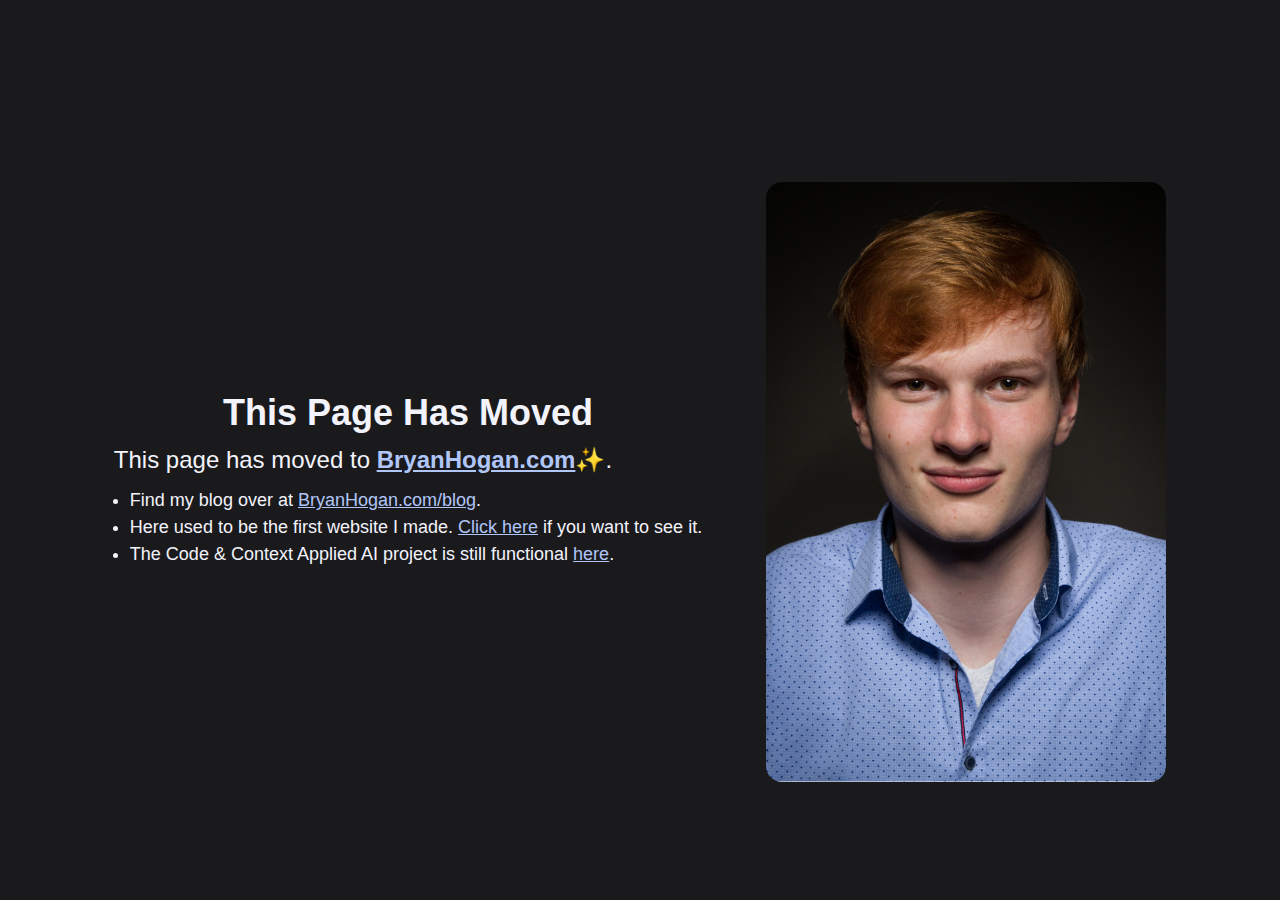
<file: index.html>
<!DOCTYPE html>
<html lang="en">

<head>
    <title>Portfolio Bryan Hogan</title>
    <meta charset="UTF-8" name="viewport" content="width=device-width, initial-scale=1.0, maximum-scale=1.0">
    <link rel="icon" href="./images/LogoBryanHoganD.svg">
    <link rel="stylesheet" href="/old/style.css">

    <!-- Primary Meta Tags -->
    <meta name="title" content="Portfolio Bryan Hogan">
    <meta name="description"
        content="Student of Code & Context in Cologne.  Experienced in Online & Social Media Marketing. Web Designer. ">
    <meta name="keywords" content="Bryan, Hogan, Portfolio, Webdesign, Web Designer, Social Media Marketing, Student">
    <!-- <meta name="robots" content="index, follow"> -->
    <meta http-equiv="Content-Type" content="text/html; charset=utf-8">
    <meta name="language" content="English">
</head>

<body style="min-height: 100vh; min-height: 100svh; background-color: #1a1a1d;">
    <main style="display: flex; min-height: 100vh; min-height: 100svh; max-width: 1300px; padding-top: 4rem; margin-inline: auto; flex-direction: row; justify-content: center; align-items: center; align-content: center; flex-wrap: wrap;">
        <div style="color: #f3f3fc; margin: 2rem">
            <h1 style="margin-bottom: 0.75rem; font-size: 36px;">This Page Has Moved</h1>
            <p style="font-size: 24px; margin-bottom: 1rem;">This page has moved to <a href="https://bryanhogan.com/" style="color: #b0c6f8; font-weight: bold;">BryanHogan.com</a>✨.</p>
            <ul style="font-size: 18px;">
                <li style="margin-block: 0.375rem; margin-left: 1rem;"><p>Find my blog over at <a href="/old/index.html" style="color: #b0c6f8">BryanHogan.com/blog</a>.</p></li>
                <li style="margin-block: 0.375rem; margin-left: 1rem;"><p>Here used to be the first website I made. <a href="/old/index.html" style="color: #b0c6f8">Click here</a> if you want to see it.</p></li>
                <li style="margin-block: 0.375rem; margin-left: 1rem;"><p>The Code & Context Applied AI project is still functional <a href="/projects/AAI/index.html" style="color: #b0c6f8">here</a>.</p></li>
            </ul>
        </div>
        <img src="./images/Bryan_Hogan.jpg" alt="Photo of Bryan Hogan" style="border-radius: 1rem; max-width: 400px; margin: 2rem; width: 80%; height: auto;">
    </main>
    </div>
</body>

</html>
</file>
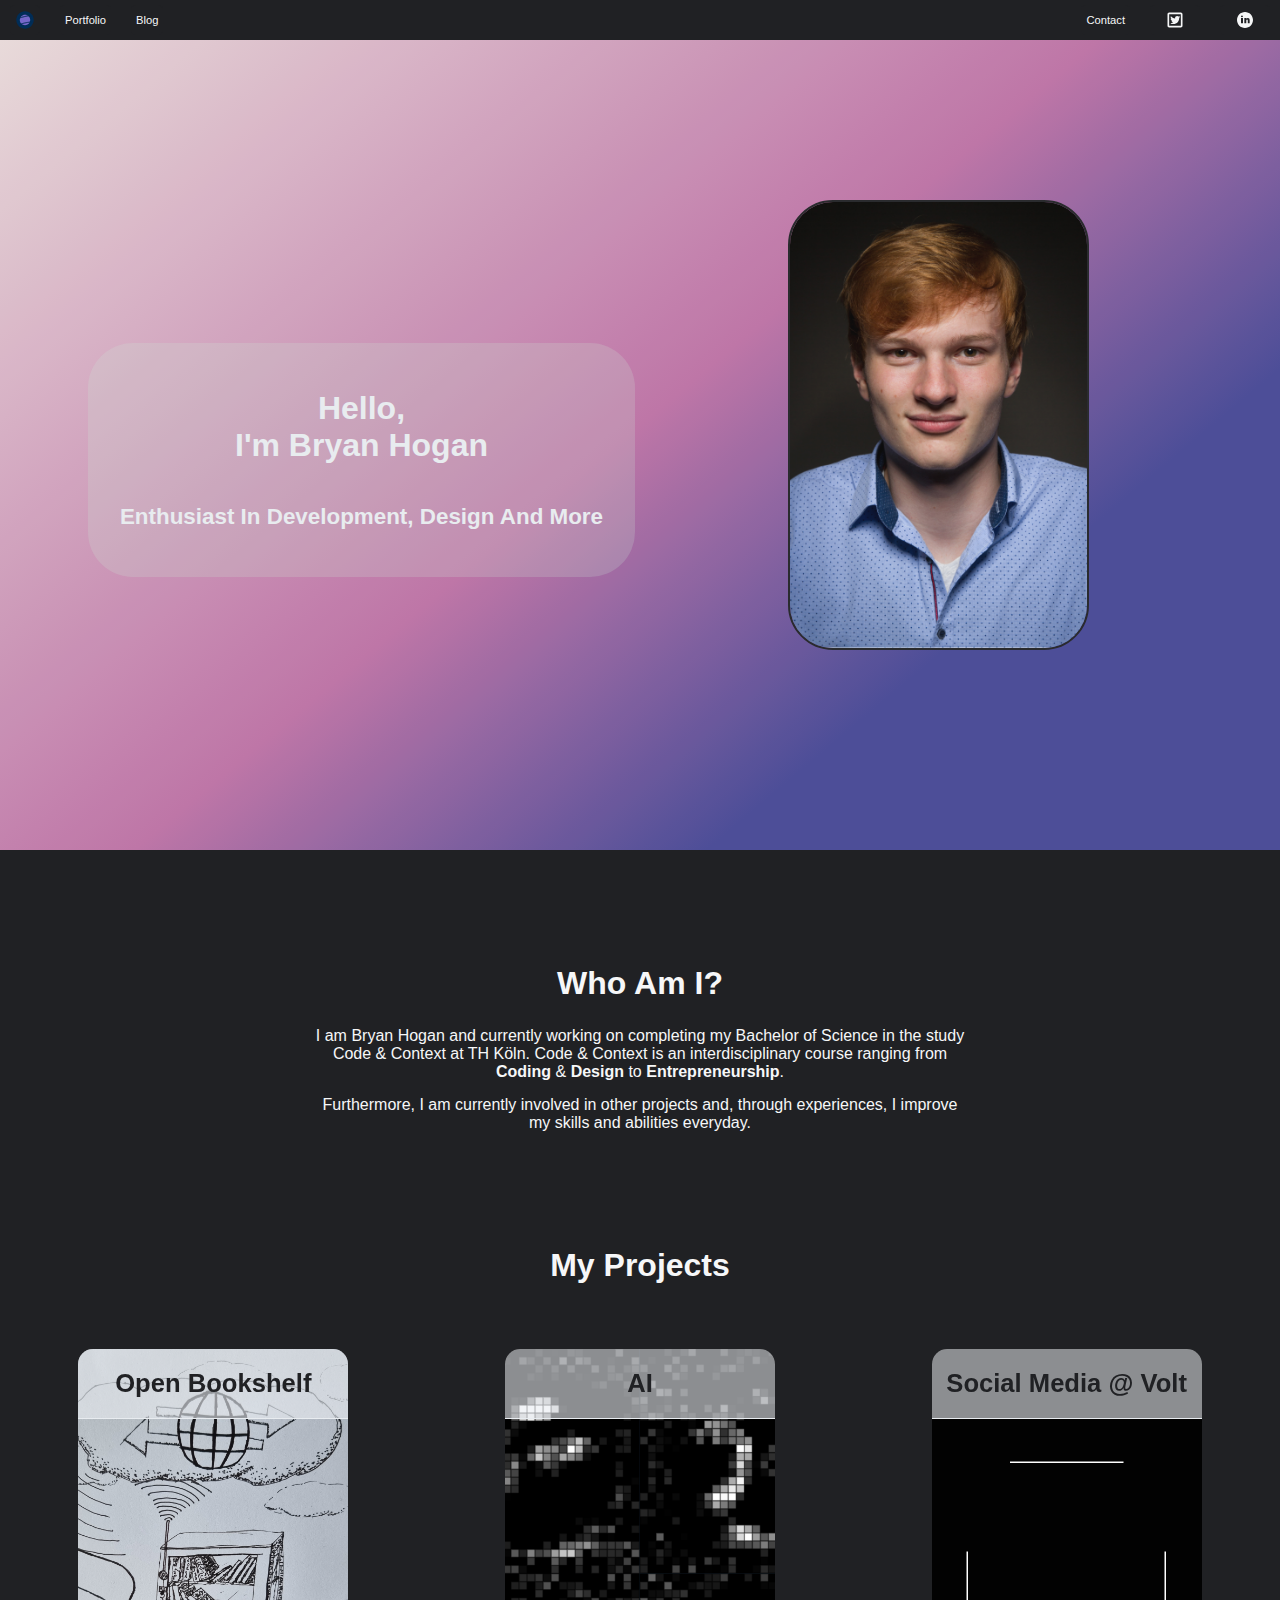
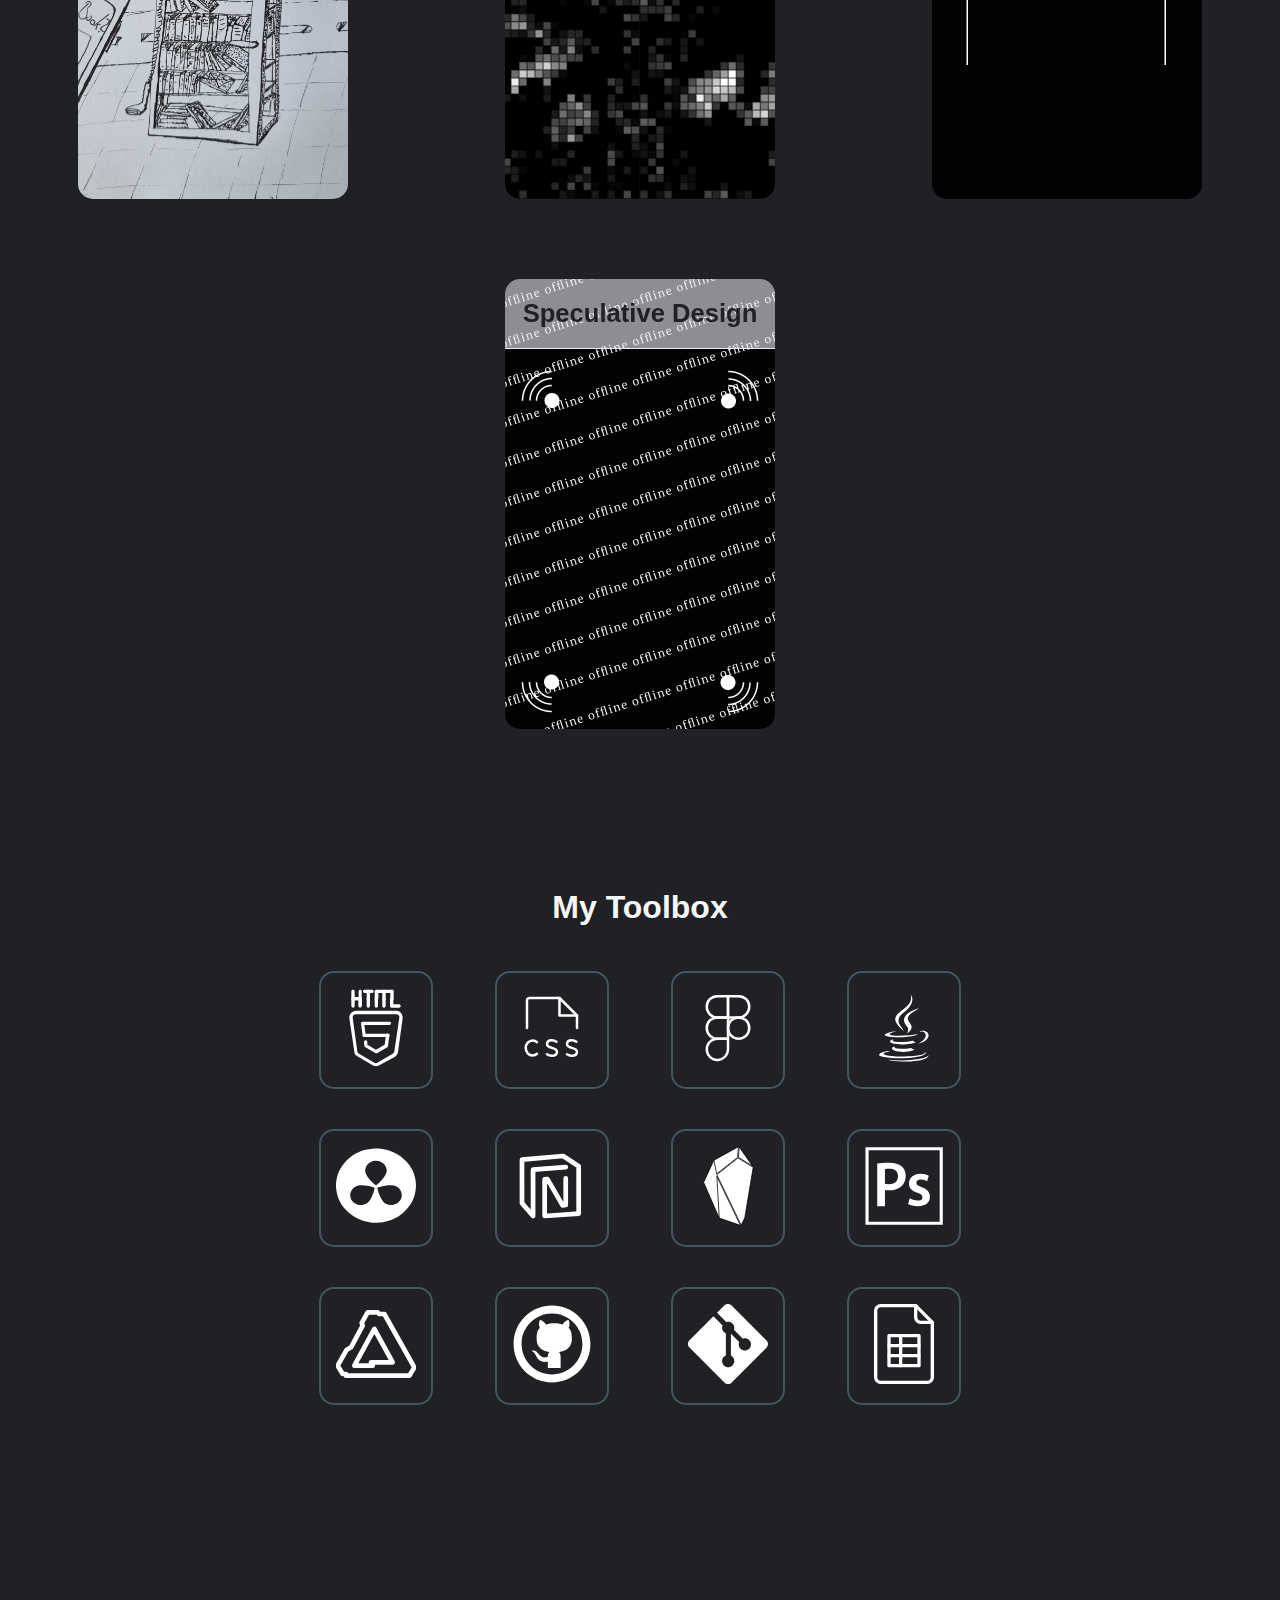
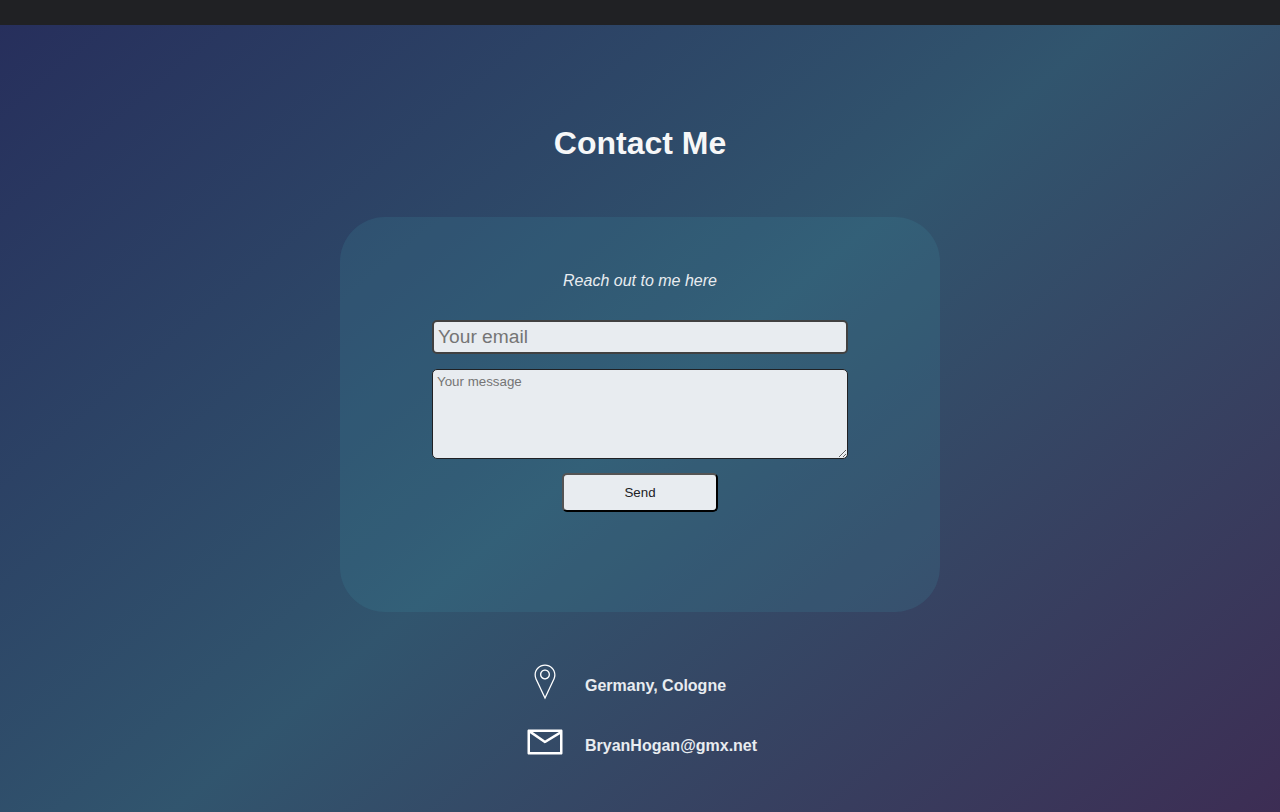
<file: old/index.html>
<!DOCTYPE html>
<html lang="en">

<head>
    <title>Portfolio Bryan Hogan</title>
    <meta charset="UTF-8" name="viewport" content="width=device-width, initial-scale=1.0, maximum-scale=1.0">
    <link rel="icon" href="../images/LogoBryanHoganD.svg">
    <link rel="stylesheet" href="style.css">

    <!-- Primary Meta Tags -->
    <meta name="title" content="Portfolio Bryan Hogan">
    <meta name="description"
        content="Student of Code & Context in Cologne.  Experienced in Online & Social Media Marketing. Web Designer. ">
    <meta name="keywords" content="Bryan, Hogan, Portfolio, Webdesign, Web Designer, Social Media Marketing, Student">
    <!-- <meta name="robots" content="index, follow"> -->
    <meta http-equiv="Content-Type" content="text/html; charset=utf-8">
    <meta name="language" content="English">

    <!-- Open Graph / Facebook -->
    <meta property="og:type" content="website">
    <meta property="og:url" content="https://bryanhogan.github.io/">
    <meta property="og:title" content="Portfolio Bryan Hogan">
    <meta property="og:description"
        content="Student of Code & Context in Cologne.  Experienced in Online & Social Media Marketing. Web Designer. ">
    <meta property="og:image" content="https://bryanhogan.github.io/images/WebsitePreviewImage.png">

    <!-- Twitter -->
    <meta property="twitter:card" content="summary_large_image">
    <meta name="twitter:site" content="@bryanbluebird" />
    <meta name="twitter:creator" content="@bryanbluebird" />
    <meta property="twitter:url" content="https://bryanhogan.github.io/">
    <meta property="twitter:title" content="Portfolio Bryan Hogan">
    <meta property="twitter:description"
        content="Student of Code & Context in Cologne.  Experienced in Online & Social Media Marketing. Web Designer. ">
    <meta property="twitter:image" content="https://bryanhogan.github.io/images/WebsitePreviewImage.png">

    <!-- Google -->
    <meta name="google-site-verification" content="kONjUPn85QOT2fj9XNzswNe-m8yxj1FZdNwG-PZCkZA" />
</head>

<body>
    <div class="page">
        <header class="menu-container">
            <nav>
                <ul class="menu">
                    <li class="logo">
                        <img class="button" height="40px" src="../images/LogoBryanHoganD.svg">
                    </li>
                    <li class="portfolio-button">
                        <a class="button" href="/">Portfolio</a>
                    </li>
                    <li class="dropdown">
                        <span class="dropdown-button" onclick="">More ▾</span>
                        <ul class="dropdown-menu">
                            <div class="styling-line"></div>
                            <li>
                                <a class="button" href="https://bryanhogan.me/" target="_blank">Blog</a>
                            </li>
                            <li class="social contact">
                                <a class="button" href="#contact-me">Contact</a>
                            </li>
                            <li class="social">
                                <a class="button social-button" href="https://twitter.com/BryanBlueBird"
                                    target="_blank">
                                    <img src="../images/icons8-twitter.svg" class="header-svg" height="30px"
                                        alt="Twitter">
                                </a>
                            </li>
                            <li class="social">
                                <a class="button social-button"
                                    href="https://www.linkedin.com/in/bryan-hogan-823242218/" target="_blank">
                                    <img src="../images/icons8-linkedin-circled.svg" class="header-svg" height="24px"
                                        alt="LinkedIn">
                                </a>
                            </li>
                        </ul>
                    </li>
                </ul>
            </nav>
        </header>
        <div class="starting-hero">
            <div class="hero-description">
                <h1>
                    Hello,
                    <br>
                    I'm Bryan Hogan
                </h1>
                <h2>Enthusiast In Development, Design And More</h2>
            </div>
            <img src="../images/Bryan_Hogan.jpg" alt="Photo of Bryan Hogan">
        </div>
        <article class="content-container">
            <main class="introduction-text">
                <h1>Who Am I?</h1>
                <p>
                    I am Bryan Hogan and currently working on completing my Bachelor of Science in the study Code &
                    Context at TH Köln. Code & Context is an interdisciplinary course ranging from
                    <strong>Coding</strong> & <strong>Design</strong> to <strong>Entrepreneurship</strong>.
                </p>
                <p>Furthermore, I am currently involved in other projects and, through experiences, I improve my skills
                    and abilities everyday.</p>
            </main>
            <section class="projects-section-container">
                <h1>My Projects</h1>
                <ul class="projects-list">
                    <li class="card">
                        <div class="card-side front" onclick=""
                            style="background-image: url('../images/OpenBookshelf.jpg'); background-position: center; background-size: cover;">
                            <h2>Open Bookshelf</h2>
                        </div>
                        <div class="card-side back">
                            <h2>Open Bookshelf</h2>
                            <p>Creating open bookshelfs. A place for book exchanges for everyone.</p>
                            <p>Group project by: Timo Küsters, Matthias Zens and Bryan Hogan within a course held by
                                Prof. Matthias Böhmer.</p>
                            <a class="button-white cardback-button" href="/"><del>See More</del> w.i.p.</a>
                        </div>
                    </li>
                    <li class="card">
                        <div class="card-side front" onclick=""
                            style="background-image: url('../images/AAIProjectBryanHogan.png'); background-position: center; background-size: cover;">
                            <h2>AI</h2>
                        </div>
                        <div class="card-side back">
                            <h2>AI</h2>
                            <p>Created an artificial intelligence trained to recognise numbers and able to adjust its
                                recognition. It's able to learn letters and numbers. Made with TensorFlow and trained
                                with MNIST data.</p>
                            <p>Group project by: Timo Küsters, Matthias Zens and Bryan Hogan within a course held by
                                Prof. Christian Faubel.</p>
                            <a class="button-white cardback-button" href="projects\AAI\index.html">See More</a>
                        </div>
                    </li>
                    <li class="card">
                        <div class="card-side front" onclick=""
                            style="background-image: url('../images/SocialMediaVolt.png'); background-position: center; background-size: cover;">
                            <h2>Social Media @ Volt</h2>
                        </div>
                        <div class="card-side back">
                            <h2>Social Media @ Volt</h2>
                            <p>I did Social Media management for Volt Party's top candidates in the German federal
                                election 2021.</p>
                            <a class="button-white cardback-button" href="/"><del>See More</del> w.i.p.</a>
                        </div>
                    </li>
                    <li class="card">
                        <div class="card-side front" onclick=""
                            style="background-image: url('../images/BryanHoganOfflineOasisPM2PortfolioCardImage.png'); background-position: center; background-size: cover;">
                            <h2>Speculative Design</h2>
                        </div>
                        <div class="card-side back">
                            <h2>Speculative Design</h2>
                            <p>Everyone knows methods like Product Design, but what is Speculative Design?</p>
                            <p>Speculative design is a method addressing big societal problems and looking towards the
                                future.</p>
                            <a class="button-white cardback-button" href="index.html"><del>See My Vision</del>
                                w.i.p.</a>
                        </div>
                    </li>

                    <!--
                        <li class="card">
                        <div class="card-side front" onclick="" 
                            style="background-image: url('../images/nameOfImage.jpg'); background-position: center; background-size: cover;">
                            <h2>Header Name</h2>
                        </div>
                        <div class="card-side back">
                            <h2>Header Name</h2>
                            <p>Description</p>
                                <a class="button-white cardback-button" href="/">Learn More</a>
                        </div>
                        </li>
                    -->

                </ul>
            </section>
            <section class="content-container-toolbox">
                <h1>My Toolbox</h1>
                <ul class="toolbox-list">
                    <li title="HTML"><img src="../images/html-icon.svg" alt="HTML Icon"></li>
                    <li title="CSS"><img src="../images/css-icon.svg" alt="CSS Icon"></li>
                    <li title="Figma"><img src="../images/figma-icon.svg" alt="Figma Icon"></li>
                    <li title="Java"><img src="../images/java-icon.svg" alt="Java Icon"></li>
                    <li title="DaVinci Resolve"><img src="../images/davinci-resolve-icon.svg" alt="DaVinci Resolve Icon">
                    </li>
                    <li title="Notion"><img src="../images/notion-icon.svg" alt="Notion Icon"></li>
                    <li title="Obsidian"><img src="../images/obsidian-icon.svg" alt="Obsidian Icon"></li>
                    <li title="Photoshop"><img src="../images/photoshop-icon.svg" alt="Photoshop Icon"></li>
                    <li title="Affinity Suite"><img src="../images/affinity-suite-icon.svg" alt="Affinity Suite Icon">
                    </li>
                    <li title="Github"><img src="../images/github-icon.svg" alt="Github Icon"></li>
                    <li title="Git"><img src="../images/git-icon.svg" alt="Git Icon"></li>
                    <li title="Google Sheets"><img src="../images/google-sheets-icon.svg" alt="Google Sheets Icon"></li>
                </ul>
            </section>
            <section class="contact-me-container">
                <h1>Contact Me</h1>
                <div id="contact-me">
                    <p><em>Reach out to me here</em></p>
                    <form action="https://formspree.io/f/xyyovedd" method="POST">
                        <label>
                            <input type="email" name="email" placeholder="Your email" required>
                        </label>
                        <label>
                            <textarea name="message" placeholder="Your message" required></textarea>
                        </label>
                        <button class="button-white" type="submit">Send</button>
                    </form>
                </div>
                <div class="my-contact-information">
                    <div class="contact-me-row"><img src="../images/location-icon.svg">
                        <p>Germany, Cologne</p>
                    </div>
                    <div class="contact-me-row"><img src="../images/mail-icon.svg">
                        <p>BryanHogan@gmx.net</p>
                    </div>
                </div>
            </section>
        </article>
        <footer class="footer"></footer>
    </div>
</body>

</html>
</file>
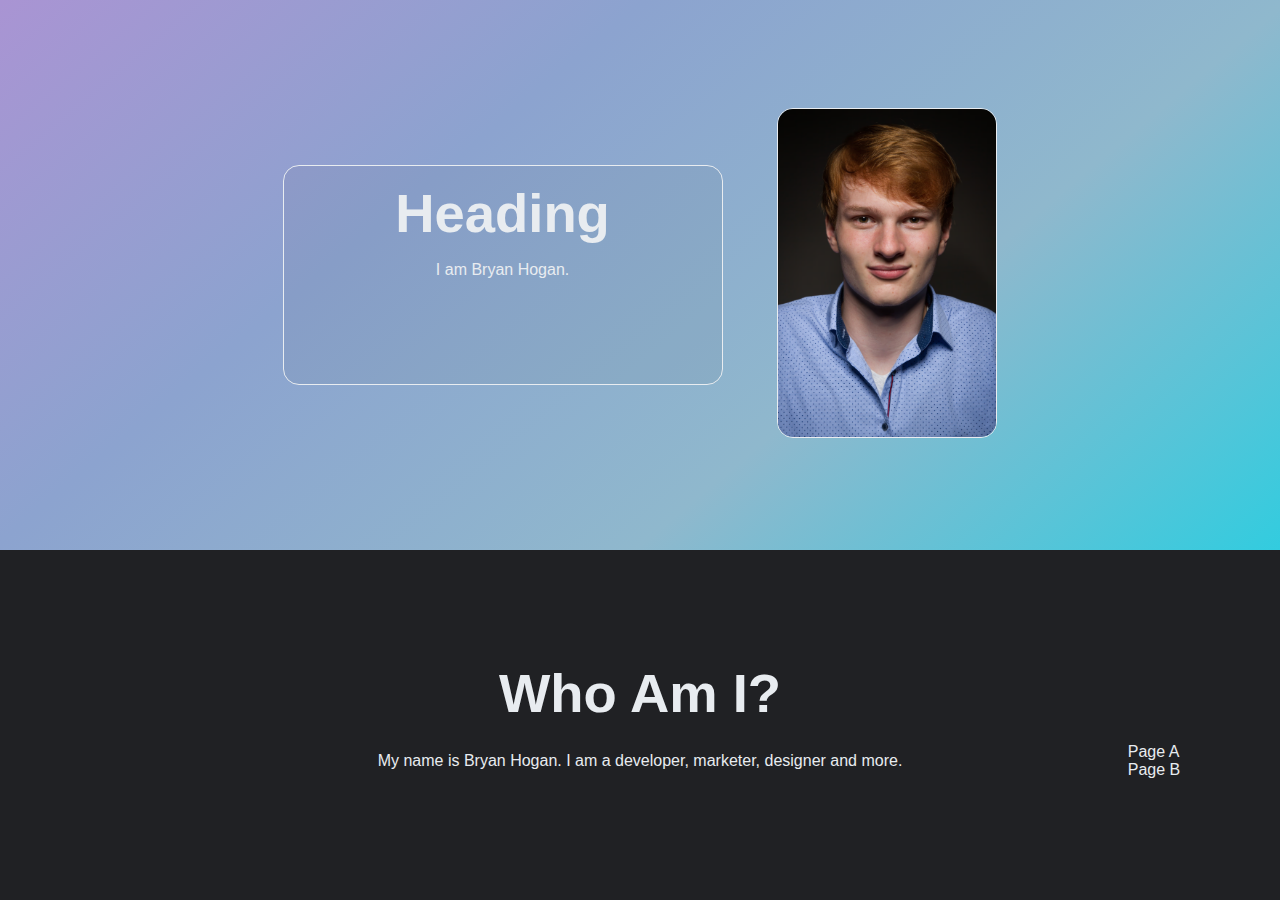
<file: projects/TemplatePage/index.html>
<!DOCTYPE html>
<html lang="en">

<head>
    <meta charset="UTF-8" name="viewport" content="width=device-width, initial-scale=1.0, maximum-scale=1.0">
    <title>Title</title>
    <link rel="stylesheet" href="./style.css">
</head>

<body>
    <div class="hero-container">
        <div class="hero-main-content">
            <div class="hero-description">
                <h1 class="text-align-center">Heading</h1>
                <p class="text-align-center">I am Bryan Hogan.</p>
            </div>
            <div class="hero-image">
                <picture>
                    <source type="image/avif" srcset=".\images\bryan_small.avif 1000w, .\images\bryan_large.avif 1500w">
                    <source type="image/webp" srcset=".\images\bryan_small.webp 1000w, .\images\bryan_large.webp 1500w">
                    <img src=".\images\bryan_small.png" width="220" height="auto"
                        alt="Professional business photo of bryan hogan" loading="lazy" decoding="async">
                </picture>
            </div>
        </div>
    </div>
    <section class="standard-grid-section-container">
        <div class="standard-grid-section-main-header-content">
            <h1 class="text-align-center">Who Am I?</h1>
        </div>
        <div class="standard-grid-section-main-content">
            <p>My name is Bryan Hogan. I am a developer, marketer, designer and more.</p>
        </div>
        <div class="standard-grid-section-side-content">
            <p>Page A</p>
            <p>Page B</p>
        </div>
    </section>
</body>

</html>
</file>
<file: old/style.css>
:root {
     --color-1: #202124;
     --color-2: #414141;
     --color-3: #445760;
     --color-4: #F6F7F8;
     --color-4-darker: #e8ecf0;
     --color-5: rgb(89, 72, 185);
 }

 * {
     margin: 0px;
     padding: 0px;
     box-sizing: border-box;
     font-family: "Helvetica", "Arial", sans-serif;
 }

 body {
     color: var(--color-2);
     background-color: #EEEEEE;
     font-size: 16px;
     min-width: 280px;
 }

 h1 {
     font-size: 2em;
     text-align: center;
 }

 h2 {
     font-size: 1.6em;
 }

 .page {
     height: 1400px;
 }

 .menu-container {
     width: 100%;
     background-color: var(--color-1);
     position: relative;
     position: fixed;
     z-index: 2;
 }

 .menu {
     display: flex;
     list-style-type: none;
     height: 50px;
     justify-content: center;
     align-items: center;
 }

 .menu:first-child>li {
     flex-grow: 1;
     flex-basis: 0;

 }

 .menu:last-child>li {
     flex-grow: 1;
     flex-basis: 0;

 }

 .menu .portfolio-button {
     text-align: center;
 }

 .button,
 .dropdown-button {
     background-color: var(--color-1);
     border-radius: 5px;
     padding: 5px 5px;
     margin: 0px 15px;
     color: var(--color-4);
     text-decoration: none;
     font-size: 0.7em;
 }

 .header-svg {
     filter: invert(100%) sepia(31%) saturate(582%) hue-rotate(177deg) brightness(101%) contrast(94%);
 }

 .button:link,
 .button:visited {
     color: var(--color-4);
 }

 .button:hover,
 .button:visited:hover {
     background-color: var(--color-2);
 }

 .button:active,
 .button:visited:active {
     color: var(--color-1);
     background-color: var(--color-4-darker);
 }

 .button-white {
     padding: 10px 60px;
     margin: 10px 15px;
     background-color: var(--color-4-darker);
     color: var(--color-1);
     border-radius: 5px;
 }

 .button-white:hover {
     background-color: #c9d2db;
     color: var(--color-3)
 }

 .button-white:active {
     color: var(--color-4-darker);
     background-color: var(--color-1);
 }

 .starting-hero {
     display: flex;
     height: auto;
     min-height: 850px;
     width: 100%;
     background-color: var(--color-1);
     justify-content: center;
     align-items: center;
     background-image: linear-gradient(140deg, #EADEDB 0%, #BC70A4 50%, #454694 75%);
     opacity: 0.95;
     flex-direction: column;
 }

 .hero-description {
     margin: 25px;
     margin-top: 95px;
     overflow: hidden;
     text-align: center;
     padding: 7px;
     color: var(--color-4-darker);
 }

 .hero-description h1 {
     margin: 40px 25px;
 }

 .hero-description h2 {
     margin: 35px 25px;
     margin-bottom: 40px;
     font-size: 1.4rem;
 }

 .starting-hero img {
     border-radius: 45px;
     border: 2px solid var(--color-1);
     margin: 50px;
     margin-top: 10px;
     width: 80%;
     height: auto;
     max-height: 450px;
     max-width: 302px;
 }

 .content-container {
     display: flex;
     background-color: var(--color-1);
     width: 100%;
     justify-content: center;
     align-items: center;
     flex-direction: column;
     color: var(--color-4);
 }

 .content-container p {
     margin-top: 15px;
 }

 .content-container h1 {
     margin: 100px 35px 25px 35px;
 }

 .introduction-text {
     text-align: center;
     color: var(--color-4);
     margin: 15px 35px;
 }

 .projects-section-container {
     width: 100%;
 }

 .projects-section-container h1 {
     margin-top: 100px;
     text-align: center;
     
 }

 .projects-list {
     display: flex;
     list-style: none;
     width: 100%;
     justify-content: space-around;
     flex-wrap: wrap;
 }

 .card {
     margin: 40px 4%;
     padding: 0px;
     border-radius: 15px;
     width: 270px;
     height: 450px;
     position: relative;
     box-shadow: none;
     perspective: 150rem;
     background-color: var(--color-1);
 }

 .card:last-of-type {
     margin-bottom: 60px;
 }

 .card-side {
     transition: all 0.8s ease;
     transform-style: preserve-3d;
     transition: transform 0.8s;
     -webkit-transform-style: preserve-3d;
     -webkit-transition: -webkit-transform 0.8s;
     -o-transform-style: preserve-3d;
     -o-transition: -o-transform 0.8s;
     -moz-transform-style: preserve-3d;
     -moz-transition: -moz-transform 0.8s;
     backface-visibility: hidden;
     -moz-backface-visibility: hidden;
     -webkit-backface-visibility: hidden;
     -o-backface-visibility: hidden;
     position: absolute;
     width: 80%;
     top: 0;
     left: 0;
     border-radius: 15px;
     width: 270px;
     height: 450px;

 }

 .card-side.front {
     background-color: var(--color-3);
     color: var(--color-4);
 }

 .card-side.back {
     transform: rotateY(-180deg);
     background-image: linear-gradient(140deg, hsl(268, 40%, 51%, 80%), hsl(209, 63%, 30%, 50%), #0c6063);
 }

 .card:hover .card-side.front {
     transform: rotateY(180deg);
 }

 .card:hover .card-side.back {
     transform: rotateY(0deg);
 }

 .card h2 {
     color: var(--color-1);
     text-align: center;
     padding: 20px 5px 20px 5px;
     margin-top: 0px;
     margin: 0px;
     background-color: hsl(210, 21%, 93%, 60%);
     border-radius: 15px;
     border-bottom-left-radius: 0px;
     border-bottom-right-radius: 0px;
     border-bottom: 1px solid var(--color-4-darker);
 }

 .card p {
     color: var(--color-4);
     margin-block-start: 0px;
     margin: 20px 15px;
     text-align: left;
 }

 .cardback-button {
     position: absolute;
     text-align: center;
     left: 0px;
     right: 0px;
     width: 100px;
     bottom: 30px;
     margin-left: auto;
     margin-right: auto;
     padding: 7px;
     font-weight: bold;
     font-size: 0.8em;
     text-decoration: none;
 }

 .content-container-toolbox {
     width: 100%;
     height: auto;
 }

 .toolbox-list {
     list-style: none;
     display: flex;
     justify-content: space-around;
     flex-wrap: wrap;
     align-content: stretch;
     width: 55%;
     max-width: 1030px;
     margin: 0px auto;
     margin-bottom: 200px;
 }

 .toolbox-list li {
     border: 2px solid var(--color-3);
     transition: all 0.8s ease-out;
     border-radius: 15px;
     margin: 20px;

 }

 .toolbox-list li:hover {
     border: 2px solid var(--color-5);
     box-shadow: 0px 0px 30px -17px var(--color-4-darker);
 }

 .toolbox-list li img {
     height: 80px;
     width: 80px;
     margin: 15px;
 }

 .contact-me-container {
     display: flex;
     flex-direction: column;
     align-items: center;
     width: 100%;
     background-image: linear-gradient(140deg, hsl(231, 53%, 38%, 50%), hsl(204, 45%, 43%, 60%), hsl(266, 42%, 43%, 40%));
 }

 #contact-me {
     width: 100%;
     max-width: 600px;
     display: flex;
     flex-direction: column;
     align-items: center;
     margin-top: 50px;

 }

 .contact-me-container h1 {
     margin-top: 100px;
 }

 .contact-me-container p {
     color: var(--color-4-darker);
 }

 .contact-me-container em {}

 .contact-me-container form {
     display: flex;
     flex-direction: column;
     align-items: center;
     margin: 0px 10px;
     width: 80%;
     margin-bottom: 50px;
 }

 .contact-me-container form label {
     width: 100%;
     margin-top: 15px;

 }

 .contact-me-container form label input {
     width: 100%;
     font-size: 1.2em;
     margin-top: 15px;
     border: 2px solid var(--color-2);
     border-radius: 5px;
     padding: 4px;
     background-color: var(--color-4-darker);
 }

 .contact-me-container form label textarea {
     width: 100%;
     height: 180px;
     border-radius: 5px;
     padding: 4px;
     border: 1px solid var(--color-1);
     background-color: var(--color-4-darker);
 }

 .contact-me-row {
     display: flex;
     flex-direction: row;
     align-items: flex-start;
     vertical-align: middle;
     width: 250px;

 }

 .my-contact-information {
     padding: 10px;
 }

 .contact-me-row:last-of-type {
     margin-bottom: 30px;
 }

 .contact-me-row img {
     height: 60px;
     width: 60px;
     padding: 10px;
 }

 .contact-me-row p {
     color: var(--color-4-darker);
     padding: 10px;
     padding-top: 10px;
     font-weight: bold;
 }

 @media only screen and (max-width: 699px) {

     .button,
     .dropdown-button {
         font-size: 1.4em;
         white-space: nowrap;
     }

     .dropdown {
         position: relative;
         text-align: end;
     }

     .dropdown>span {
         z-index: 2;
         position: relative;
         /* z-index is only is for elements which are positioned */
         cursor: pointer;
     }

     .dropdown-menu {
         display: none;
     }

     .dropdown:hover .dropdown-menu {
         display: flex;
         flex-direction: column;
         background-color: var(--color-1);
         padding-top: 50px;
         position: absolute;
         top: -12px;
         right: 0px;
         z-index: 1;
     }

     .dropdown-menu li {
         list-style: none;
         border-bottom: 1px solid var(--color-4);
         padding: 10px 5px;
         margin: 10px 10px;
         text-align: center;
         justify-self: center;
     }

     .dropdown-menu li:first-of-type {
         padding-top: 15px;
     }

     .styling-line {
         border-bottom: 1px solid var(--color-4);
         padding: 0px 0px 0px 0px;
     }

     .dropdown-menu li .social-button {
         align-self: center;
         padding-top: 20px;
         width: 30px;
     }
 }

 @media only screen and (min-width: 700px) {
     .dropdown-button {
         display: none;
     }

     .dropdown-menu {
         display: flex;
         flex: row;
         list-style-type: none;
     }

     .menu-container {
         padding: 0px 0px;
     }

     .menu {
         display: inline;
     }

     .menu .portfolio-button {
         float: left;
     }

     .menu li img,
     .menu li a {
         float: left;
         margin: 5px 10px;
     }

     .menu .button {
         height: 30px;
         display: flex;
         align-items: center;
     }

     .contact {
         margin-left: auto;
         float: right;
     }

     .social-button img {
         height: 20px;
     }

     .starting-hero {
         flex-direction: row;
     }

     .hero-description {
         border-radius: 45px;
         background-color: hwb(131 81% 5% / 0.2);
     }

     .starting-hero img {
         margin: auto 10% auto 10%;
         width: auto;
         height: 450px;

     }

     .introduction-text {
         width: 650px;
     }

     #contact-me {
         border-radius: 45px;
         background-color: hwb(192 23% 37% / 0.2);
         margin: 30px;
         padding: 40px;
     }

     .contact-me-container form label {
         width: 100%;
         margin-top: 15px;

     }

     .contact-me-container form label input {
         width: 100%;
         font-size: 1.2em;
         margin-top: 15px;
         border: 2px solid var(--color-2);
         border-radius: 5px;
         padding: 4px;
     }

     .contact-me-container form label textarea {
         width: 100%;
         height: 90px;
         border-radius: 5px;
         padding: 4px;
     }
 }
</file>
<file: projects/TemplatePage/style.css>
:root {
    --color-main-dark: #202124;
    --color-main-dark-brighter: #414141;
    /* main 60 */
    --color-main-bright: #e8ecf0;
    /* sub 30 */
    --color-main-accent: #5E39C7;
    --color-main-accent-darker: #454052;
    /* sub 10 */

    --section-spacing: 6rem;
    --border-radius-standard: 1em;
}

/* Table Of Contents
    1 - Global Styles
    2 - Typography
    3 - Layout
        3.1 - Standard Flex
        3.2 - Standard Grid
        3.3
    4 - Buttons
    5 - Hero

*/
* {
    margin: 0px;
    padding: 0px;
    box-sizing: border-box;
    font-family: "Helvetica", "Arial", sans-serif;
}

body {
    color: var(--color-main-bright);
    background-color: var(--color-main-dark);
    font-size: 1rem;
    min-width: 280px;
}

/*  ====================
    2 - Typography
    ==================== */
h1, h2, h3 {
    padding: 1rem;
}
h1 {
    font-size: 3.4rem;
}

h2 {
    font-size: 2rem;
}

h3 {
    font-size: 1.6rem;
}

.text-align-center {
    text-align: center;
}

/*  ====================
    3 - Layout
    Make a section element and inside that place main content or side content.
    ==================== */
section {
    padding-top: var(--section-spacing);
    padding-bottom: var(--section-spacing);
}
.standard-text {
    max-width: 650px;
    text-align: justify;
    width: 60%;
}

/*
    3.1 - Standard Section Flex
*/

.standard-flex-section-container {
    display: flex;
    flex-direction: column;
    align-items: center;
}
.standard-flex-section-main-content {
    width: 100%;
    background-color: rgb(59, 59, 34);
    display: flex;
    flex-direction: column;
    align-items: center;
}
/*
    3.2 - Stanard Section Grid

    How To Use:
    - standard-grid-section-container
        - standard-grid-section-main-header
        - standard-grid-section-main-content
        - standard-grid-section-side-content

*/
.standard-grid-section-container {
    display: grid;
    grid-template: auto auto / 1fr 1fr 1fr 4fr 1fr 1fr 1fr;
	place-items: center;
	gap: 1.6%;
}
.standard-grid-section-main-header-content {
    grid-column: 3 / 6;
    display: flex;
    flex-direction: column;
	align-items: center;
}
.standard-grid-section-main-content {
    grid-column: 3 / 6;
    grid-row: 2;
	display: flex;
    flex-direction: column;
	align-items: center;
	max-width: 650px;
	width: 100%;
}
.standard-grid-section-side-content {
    grid-column: 6 / 8;
    grid-row: 2;
    display: flex;
    justify-content: space-around;
    flex-direction: column;
    height: 100%;
}
/* Grid column 1 / 2 AND make first child have extra top margin? .name > :first-child */

/*  ====================
    5 - Hero
    ==================== */
.hero-container {
    display: grid;
    min-height: 550px;
    grid-template: 1fr 4fr 4fr 1fr / 1fr 4fr 4fr 4fr 1fr;
    place-items: center;
    background-color: #8FB8CD;
    background-image: linear-gradient(140deg, #A994D3, #8CA3CF, #8FB8CD, #32CCDF); /* animate this */
}
.hero-main-content {
    grid-column: 2 / 5;
    grid-row: 2 / 4;
    display: flex;
    flex-direction: row;
    justify-content: center;
    align-items: center;
    width: 100%;
    height: 100%;
}
.hero-description {
    border: 1px solid var(--color-main-bright);
    border-radius: 1em;
    width: 60%;
    height: 50%;
    min-width: 280px;
    max-width: 440px;
    background-color: hsl(0, 0%, 25%, 0.05);
}
.hero-image {
    margin-left: 5%;
    min-width: 190px;
}
.hero-image picture {
}
img {
    max-width: 100%;
    
    border-radius: var(--border-radius-standard);
    border: 1px solid var(--color-main-bright);
}
</file>
